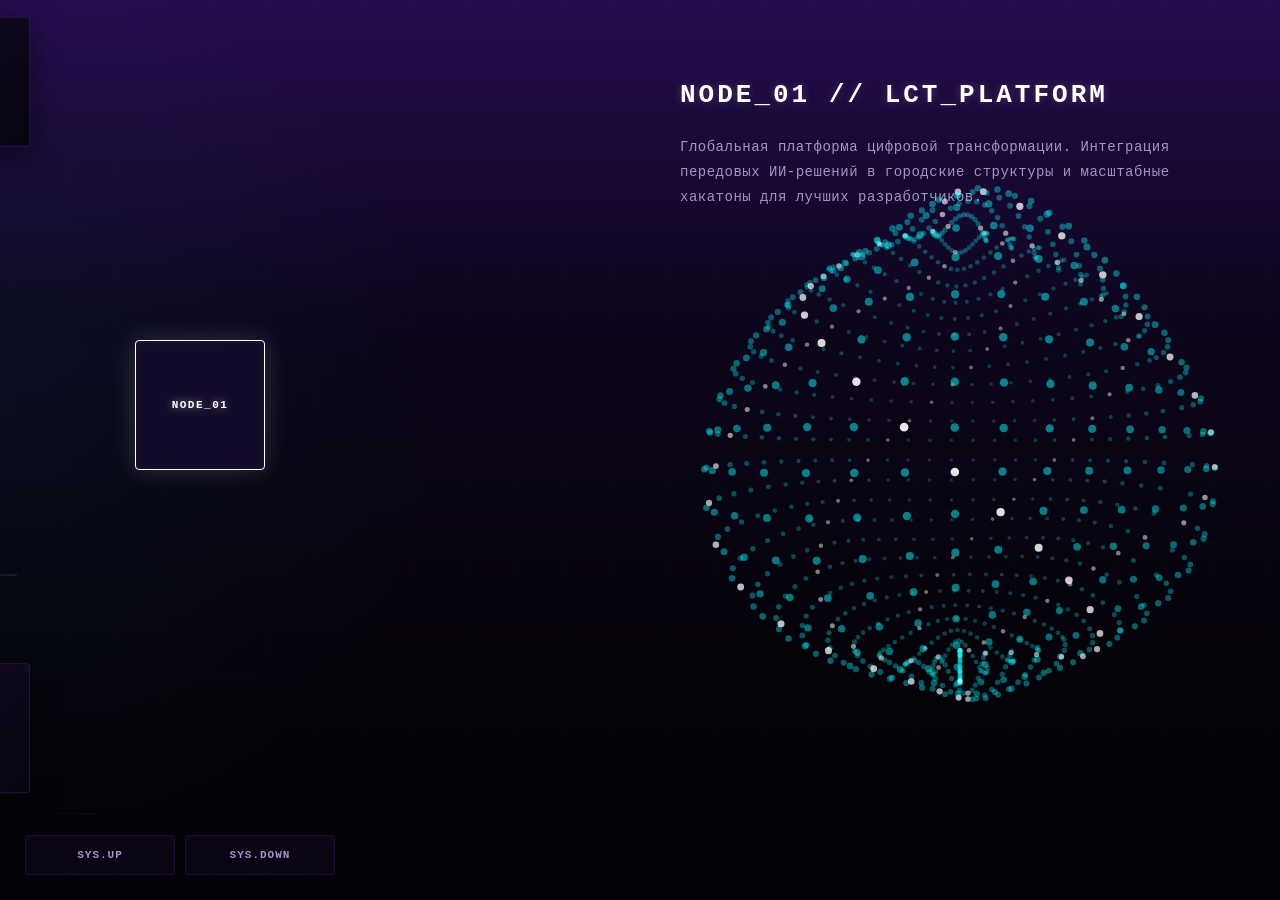
<file: frontend/STRANIZANAH/index.html>
<!DOCTYPE html>
<html lang="ru">
<head>
<meta charset="UTF-8" />
<meta name="viewport" content="width=device-width, initial-scale=1.0" />
<title>Detroit & LCT Advanced Interface</title>
<link rel="stylesheet" href="style.css" />
</head>
<body>

<!-- Холст для генеративной графики ЛЦТ и Электричества -->
<canvas id="lctCanvas"></canvas>

<!-- Деликатная фоновая кибер-сетка -->
<div class="cyber-grid"></div>

<!-- Карусель интерфейса (Слева, 50% ширины) -->
<div class="carousel-zone">
  <div class="carousel-wrapper" id="carouselWrapper">
    <div id="circle"></div>
  </div>
  <div class="controls">
    <button id="rotateLeft">SYS.UP</button>
    <button id="rotateRight">SYS.DOWN</button>
  </div>
</div>

<!-- Правая контентная зона для вывода описаний -->
<div class="content" id="mainContent">
  <h2 id="contentTitle">ЗАГРУЗКА СИСТЕМЫ...</h2>
  <div id="contentDesc">Пожалуйста, выберите узел или прокрутите карусель.</div>
</div>

<!-- КИНЕМАТОГРАФИЧНЫЙ OVERLAY СЮЖЕТНОЙ ЛИНИИ DETROIT -->
<div id="detroitOverlay" class="detroit-overlay">
  <div class="detroit-header">
    <div class="chapter-info">ГЛАВА 01 // ТЕСТИРОВАНИЕ СИСТЕМЫ</div>
    <div class="flowchart-title">ПРОГРЕСС СЮЖЕТНОЙ ЛИНИИ</div>
    <button class="close-detroit-btn" id="closeDetroit">ВЕРНУТЬСЯ В ИНТЕРФЕЙС</button>
  </div>
  
  <div class="flowchart-container">
    <svg id="flowchartLines"></svg>
    <div id="flowchartNodes"></div>
  </div>
</div>

<!-- Подключение логики -->
<script src="carousel.js"></script>
<script src="background.js"></script>
</body>
</html>
</file>
<file: frontend/STRANIZANAH/style.css>
* {
  box-sizing: border-box;
}

body {
  /* Вертикальный градиент: насыщенный фиолетовый верх, глубокий черный низ */
  background: linear-gradient(180deg, #250c4f 0%, #0d061c 35%, #05020a 70%, #020105 100%);
  color: #e2e2e9;
  font-family: 'Courier New', Courier, monospace;
  margin: 0;
  padding: 0;
  display: flex;
  height: 100vh;
  overflow: hidden;
  position: relative;
}

/* Холст для генеративной графики ЛЦТ и Электричества */
#lctCanvas {
  position: absolute;
  top: 0;
  left: 0;
  width: 100%;
  height: 100%;
  z-index: 100; /* Базовый слой для отрисовки частиц */
  pointer-events: none; /* Пропускает клики сквозь прозрачные области */
}

/* Деликатная фоновая кибер-сетка */
.cyber-grid {
  position: absolute;
  width: 100%;
  height: 100%;
  top: 0;
  left: 0;
  background-image: 
    linear-gradient(rgba(138, 43, 226, 0.015) 1px, transparent 1px),
    linear-gradient(90deg, rgba(138, 43, 226, 0.015) 1px, transparent 1px);
  background-size: 50px 50px;
  background-position: center;
  pointer-events: none;
  z-index: 1;
}

/* Зона карусели (Левая половина экрана) */
.carousel-zone {
  width: 50vw;
  height: 100%;
  position: relative;
  z-index: 110; /* Выше холста, чтобы карточки всегда были доступны для клика */
  display: flex;
  flex-direction: column;
}

.carousel-wrapper {
  flex: 1;
  width: 100%;
  position: relative;
  overflow: hidden;
  cursor: grab;
  background: radial-gradient(circle at 0% 50%, rgba(0, 255, 255, 0.04) 0%, transparent 60%);
}

#circle {
  position: absolute;
  top: 50%;
  left: -140px; 
  width: 0;
  height: 0;
  transition: transform 0.6s cubic-bezier(0.25, 1, 0.5, 1);
}

/* Карточки-ноды меню */
.card {
  position: absolute;
  width: 130px;
  height: 130px;
  background: linear-gradient(145deg, #120c24, #070410) !important;
  border: 1px solid rgba(138, 43, 226, 0.25) !important;
  border-radius: 4px;
  display: flex;
  align-items: center;
  justify-content: center;
  text-align: center;
  padding: 15px;
  font-size: 11px;
  letter-spacing: 1.5px;
  font-weight: bold;
  color: #a393cb !important;
  box-shadow: 0 10px 30px rgba(0, 0, 0, 0.5);
  cursor: pointer;
  user-select: none;
  z-index: 50;
  left: -65px;
  top: -65px;
  opacity: 0;
  pointer-events: none;
  will-change: transform, opacity;
  transition: transform 0.6s cubic-bezier(0.25, 1, 0.5, 1), opacity 0.4s ease-out, box-shadow 0.3s, border-color 0.3s, color 0.3s;
}

.card.active { opacity: 1 !important; pointer-events: auto !important; }

.card:hover, .card.selected {
  border-color: rgba(255, 255, 255, 0.25) !important;
  color: #fff !important;
  box-shadow: 0 15px 35px rgba(138, 43, 226, 0.15);
}

.card.selected {
  border-color: #ffffff !important;
  color: #ffffff !important;
  background: rgba(20, 12, 45, 0.8) !important;
  box-shadow: 0 0 25px rgba(255, 255, 255, 0.15), inset 0 0 10px rgba(255, 255, 255, 0.05);
  text-shadow: 0 0 8px rgba(255, 255, 255, 0.5);
}

/* Кнопки переключения карусели внизу */
.controls { display: flex; gap: 10px; padding: 25px; width: 360px; background: transparent; z-index: 120; }
button {
  flex: 1;
  padding: 13px;
  font-size: 11px;
  font-family: inherit;
  font-weight: bold;
  background-color: rgba(18, 11, 36, 0.5);
  color: #a393cb;
  border: 1px solid rgba(138, 43, 226, 0.15);
  border-radius: 3px;
  cursor: pointer;
  transition: all 0.2s;
  text-transform: uppercase;
  letter-spacing: 1px;
}
button:hover { background-color: #120c24; color: #fff; border-color: rgba(255, 255, 255, 0.3); }
button:active { transform: scale(0.97); }

/* Правая контентная зона для описаний */
.content {
  flex: 1;
  display: flex;
  flex-direction: column;
  padding: 80px 40px;
  overflow-y: auto;
  z-index: 10;
  position: relative;
}

#contentTitle { font-size: 26px; text-transform: uppercase; letter-spacing: 3px; color: #ffffff; text-shadow: 0 0 10px rgba(255, 255, 255, 0.2); margin-top: 0; margin-bottom: 25px; }
#contentDesc { font-size: 14px; line-height: 1.8; color: #a393cb; max-width: 550px; letter-spacing: 0.5px; }


/* --- ИНТЕРФЕЙС DETROIT: BECOME HUMAN FLOWCHART --- */
.detroit-overlay {
  position: absolute;
  top: 0;
  right: 0;
  width: 75vw;
  height: 100%;
  background: rgba(5, 3, 14, 0.65); /* Стильное полупрозрачное затемнение */
  backdrop-filter: blur(15px); /* Эффект матового стекла */
  -webkit-backdrop-filter: blur(15px);
  border-left: 1px solid rgba(255, 255, 255, 0.08);
  
  /* ИСПРАВЛЕНО: Поднимаем оверлей выше холста canvas, разблокируя клики */
  z-index: 150; 
  
  display: flex;
  flex-direction: column;
  transform: translateX(100%);
  transition: transform 0.5s cubic-bezier(0.3, 1, 0.4, 1);
}

.detroit-overlay.visible {
  transform: translateX(0);
}

/* Верхняя статус-панель оверлея */
.detroit-header {
  padding: 30px 40px;
  display: flex;
  justify-content: space-between;
  align-items: center;
  border-bottom: 1px solid rgba(255, 255, 255, 0.05);
  position: relative;
  z-index: 160;
}
.chapter-info { font-size: 11px; color: #8a8a9d; letter-spacing: 2px; }
.flowchart-title { font-size: 16px; font-weight: bold; letter-spacing: 4px; color: #fff; text-shadow: 0 0 15px rgba(255,255,255,0.2); }

/* ИСПРАВЛЕНО: Кнопка закрытия оверлея */
.close-detroit-btn {
  flex: none;
  width: auto;
  padding: 10px 20px;
  background: transparent;
  border: 1px solid rgba(255, 255, 255, 0.2);
  color: #fff;
  cursor: pointer;
  
  /* Принудительно выводим кнопку на верхний слой и разрешаем pointer-events */
  position: relative;
  z-index: 170 !important; 
  pointer-events: auto !important;
}
.close-detroit-btn:hover { background: #fff; color: #000; border-color: #fff; }

.flowchart-container {
  flex: 1;
  position: relative;
  width: 100%;
  overflow: hidden;
}

#flowchartLines {
  position: absolute; top: 0; left: 0; width: 100%; height: 100%; pointer-events: none;
}

/* Векторные линии связей блок-схемы */
.flow-line {
  fill: none;
  stroke-width: 1.5;
  stroke-linecap: round;
  stroke-linejoin: round;
}
.flow-line.completed {
  stroke: #00ffff;
  filter: drop-shadow(0px 0px 4px #00ffff);
  stroke-dasharray: 1000;
  stroke-dashoffset: 1000;
  animation: drawFlowPath 1s cubic-bezier(0.4, 0, 0.2, 1) forwards 0.4s;
}
.flow-line.locked { stroke: rgba(255, 255, 255, 0.04); }

@keyframes drawFlowPath { to { stroke-dashoffset: 0; } }

/* Блоки-узлы прогресса сюжета */
.detroit-node {
  position: absolute;
  width: 160px;
  padding: 12px;
  background: rgba(10, 6, 24, 0.85); /* Плотная подложка, чтобы текст читался сквозь сферу */
  border: 1px solid rgba(255, 255, 255, 0.08);
  font-size: 10px;
  letter-spacing: 1px;
  line-height: 1.4;
  text-transform: uppercase;
  color: #8a8a9d;
  transform: translateY(-50%);
  opacity: 0;
  
  /* ИСПРАВЛЕНО: Даем узлам высокий приоритет клика и отображения */
  z-index: 160; 
  pointer-events: auto !important;
  
  animation: nodeSpawn 0.4s ease-out forwards;
}

@keyframes nodeSpawn { to { opacity: 1; } }

.detroit-node.completed {
  border-left: 3px solid #00ffff;
  background: rgba(0, 255, 255, 0.04);
  color: #fff;
  box-shadow: 0 0 15px rgba(0, 255, 255, 0.05);
}

.detroit-node.current {
  border: 1px solid #00ffff;
  border-left: 3px solid #00ffff;
  background: rgba(0, 255, 255, 0.1);
  color: #00ffff;
  text-shadow: 0 0 5px rgba(0, 255, 255, 0.4);
  animation: nodePulse 2s infinite alternate;
}

.detroit-node.locked {
  border: 1px dashed rgba(255, 255, 255, 0.04);
  color: rgba(255, 255, 255, 0.12);
}

@keyframes nodePulse {
  0% { box-shadow: 0 0 10px rgba(0, 255, 255, 0.1); }
  100% { box-shadow: 0 0 25px rgba(0, 255, 255, 0.3), inset 0 0 5px rgba(0, 255, 255, 0.1); }
}
</file>
